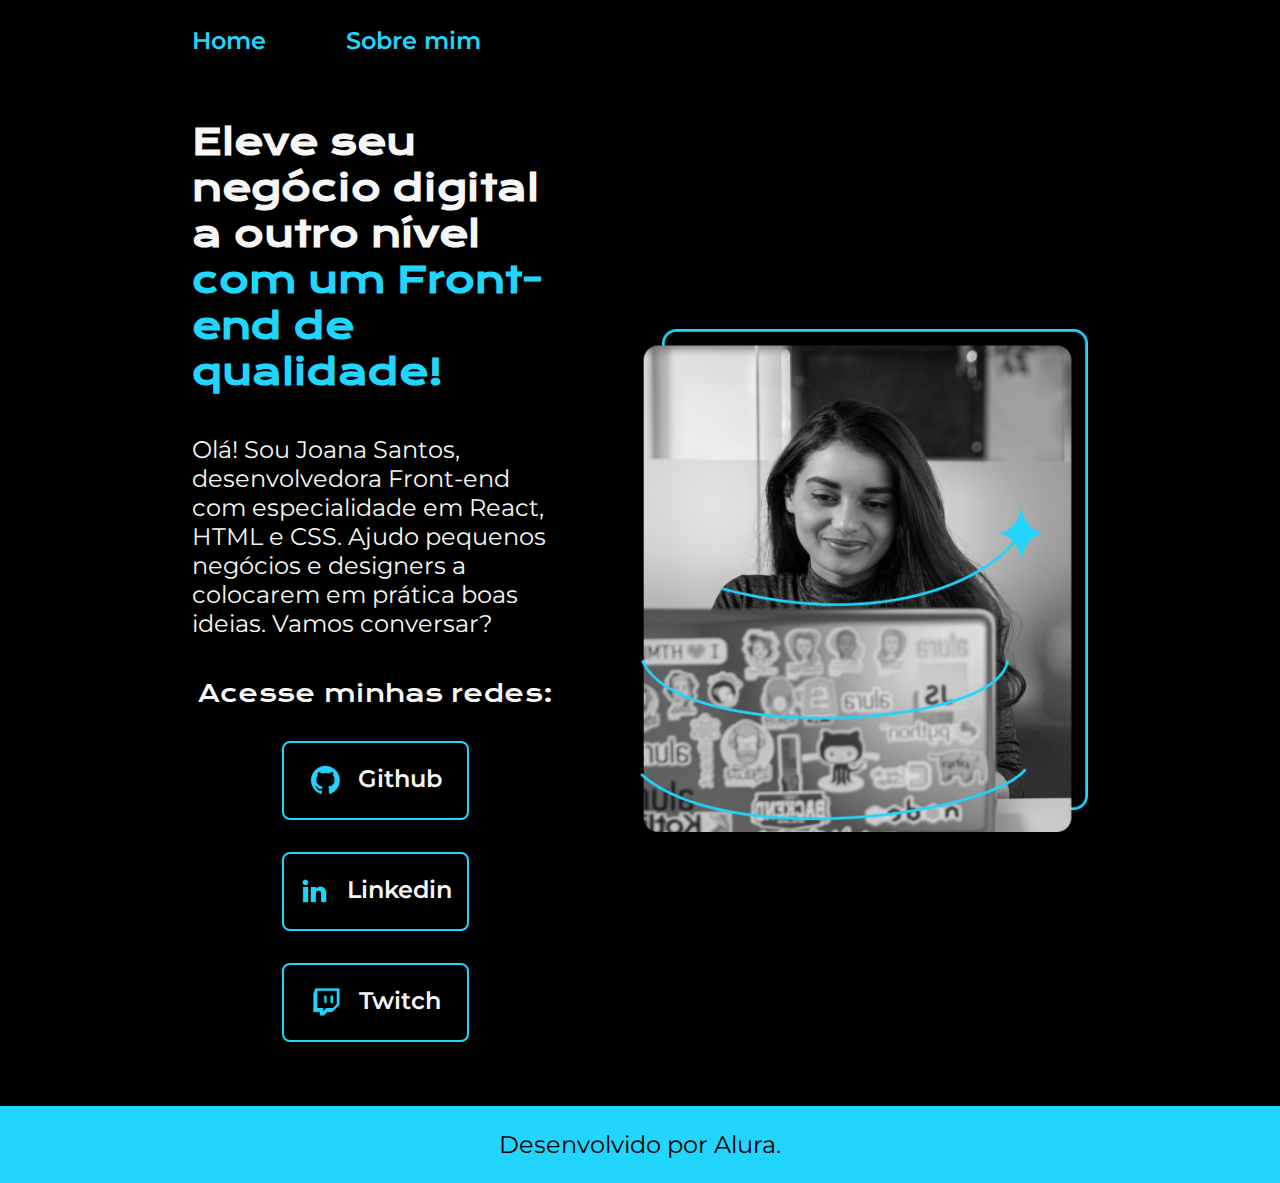
<file: index.html>
<!DOCTYPE html>
<html lang="pt-br">
<head>
    <meta charset="UTF-8">
    <meta http-equiv="X-UA-Compatible" content="IE=edge">
    <meta name="viewport" content="width=device-width, initial-scale=1.0">
    <title>Portfólio</title>
    <link rel="stylesheet" href="./styles/style.css">
</head>

<body>
    <header class="cabecalho">
        <nav class="cabecalho__menu">
            <a class="cabecalho__menu__link" href="index.html">Home</a>
            <a class="cabecalho__menu__link" href="about.html">Sobre mim</a>
        </nav>
    </header>
    <main class="apresentacao">
        <section class="apresentacao__conteudo">
            <h1 class="apresentacao__conteudo__titulo">Eleve seu negócio digital a outro nível <strong class="apresentacao__conteudo__titulo-destaque">com um Front-end de qualidade!</strong></h1>
            <p class="apresentacao__conteudo__texto">Olá! Sou Joana Santos, desenvolvedora Front-end com especialidade em React, HTML e CSS. Ajudo pequenos negócios e designers a colocarem em prática boas ideias. Vamos conversar?</p>
            <div class="apresentacao__links">
                <h2 class="apresentacao__links__subtitulo">Acesse minhas redes:</h2>
                <a class="apresentacao__links__navegacao" href="https://github.com/rafaballerini">
                    <img src="./assets/github.png">
                    Github
                </a>
                <a class="apresentacao__links__navegacao" href="https://linkedin.com/in/rafaellaballerini">
                    <img src="./assets/linkedin.png">
                    Linkedin
                </a>
                <a class="apresentacao__links__navegacao" href="https://twitch.tv/guilimadev">
                    <img src="./assets/twitch.png">
                    Twitch
                </a>
            </div>
        </section>  
        <img class="apresentacao__imagem" src="./assets/Imagem.png" alt="Foto da Joana programando">
    </main>
    <footer class="rodape">
        <p>Desenvolvido por Alura.</p>
    </footer>
</body>
</html>
</file>
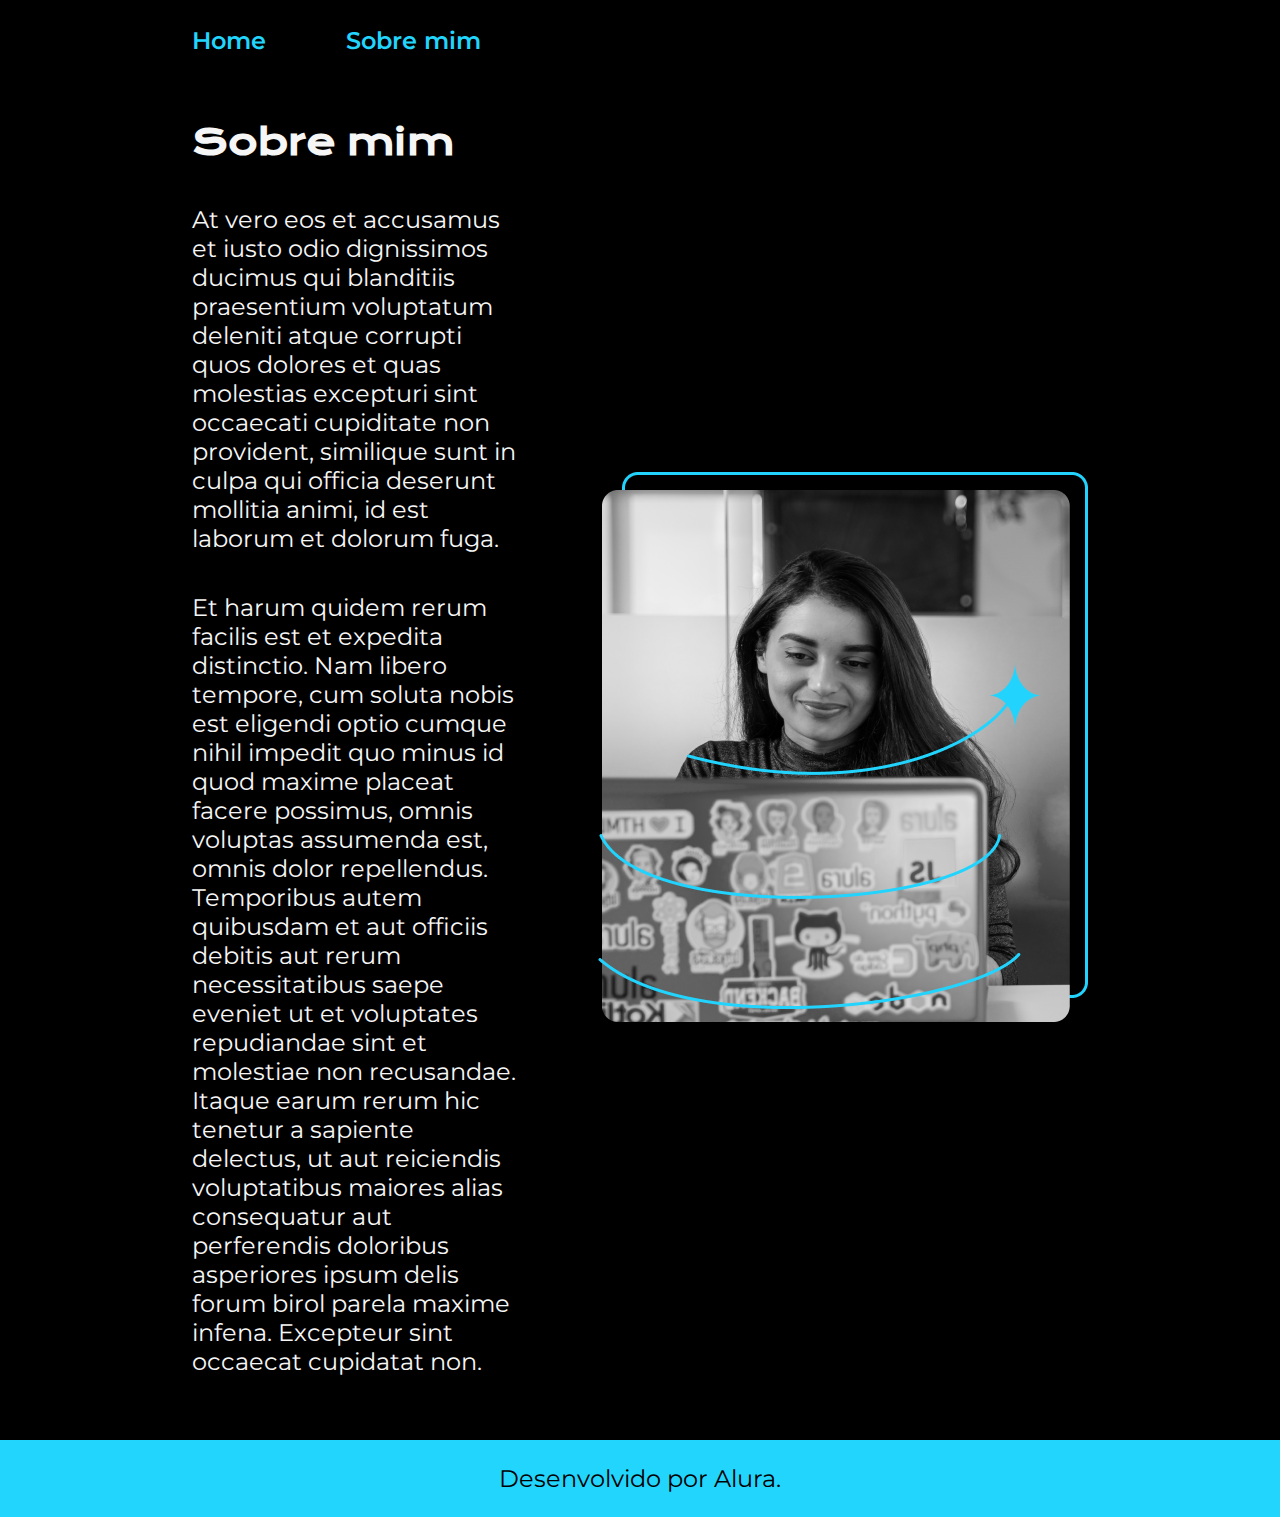
<file: about.html>
<!DOCTYPE html>
<html lang="pt-br">
<head>
    <meta charset="UTF-8">
    <meta http-equiv="X-UA-Compatible" content="IE=edge">
    <meta name="viewport" content="width=device-width, initial-scale=1.0">
    <title>Sobre mim</title>
    <link rel="stylesheet" href="./styles/style.css">
</head>
<body>
    <header class="cabecalho">
        <nav class="cabecalho__menu">
            <a class="cabecalho__menu__link" href="index.html">Home</a>
            <a class="cabecalho__menu__link" href="about.html">Sobre mim</a>
        </nav>
    </header>
    <main class="apresentacao">
        <section class="apresentacao__conteudo">   
            <h1 class="apresentacao__conteudo__titulo">Sobre mim</h1>
            <p class="apresentacao__conteudo__texto">At vero eos et accusamus et iusto odio dignissimos ducimus qui blanditiis praesentium voluptatum deleniti atque corrupti quos dolores et quas molestias excepturi sint occaecati cupiditate non provident, similique sunt in culpa qui officia deserunt mollitia animi, id est laborum et dolorum fuga.</p>
            <p class="apresentacao__conteudo__texto">Et harum quidem rerum facilis est et expedita distinctio. Nam libero tempore, cum soluta nobis est eligendi optio cumque nihil impedit quo minus id quod maxime placeat facere possimus, omnis voluptas assumenda est, omnis dolor repellendus. Temporibus autem quibusdam et aut officiis debitis aut rerum necessitatibus saepe eveniet ut et voluptates repudiandae sint et molestiae non recusandae. Itaque earum rerum hic tenetur a sapiente delectus, ut aut reiciendis voluptatibus maiores alias consequatur aut perferendis doloribus asperiores ipsum delis forum birol parela maxime infena. Excepteur sint occaecat cupidatat non.</p>
        </section>
        <img src="./assets/Imagem.png" alt="Foto da Joana programando">
    </main>
    <footer class="rodape">
        <p>Desenvolvido por Alura.</p>
    </footer>
</body>
</html>
</file>
<file: styles/style.css>
@import url('https://fonts.googleapis.com/css2?family=Krona+One&family=Montserrat:wght@400;600&display=swap');

:root {
    --cor-primaria: #000000;
    --cor-secundaria: #f6f6f6;
    --cor-terciaria: #22d5fd;
    --cor-hover: #272727;

    --fonte-primaria: 'Krona One', sans-serif;
    --fonte-secundaria: "Montserrat", sans-serif;
}

* {
    margin: 0;
    padding: 0;
}

body {
    box-sizing: border-box;
    background-color: var(--cor-primaria);
    color: var(--cor-secundaria);
}

.cabecalho {
    padding: 2% 0% 0% 15%;
}

.cabecalho__menu {
    display: flex;
    gap: 80px;
}

.cabecalho__menu__link {
    font-family: var(--fonte-secundaria);
    font-size: 1.5rem;
    font-weight: 600;   
    color: var(--cor-terciaria);
    text-decoration: none;
}

.apresentacao {
    padding: 5% 15%;
    display: flex;
    align-items: center;
    justify-content: space-between;
    gap: 82px;
}

.apresentacao__conteudo {
    width: 50%;
    display: flex;
    flex-direction: column;
    gap: 40px;
}

.apresentacao__conteudo__titulo {
    font-size: 2.25rem;
    font-family: var(--fonte-primaria);
}

.apresentacao__conteudo__titulo-destaque {
    color: var(--cor-terciaria);
}

.apresentacao__conteudo__texto {
    font-size: 1.5rem;
    font-family: var(--fonte-secundaria);
}

.apresentacao__links {
    display: flex;
    flex-direction: column;
    justify-content: space-between;
    align-items: center;
    gap: 32px;
}

.apresentacao__links__subtitulo {
    font-family: var(--fonte-primaria);
    font-weight: 400;
    font-size: 1.5rem;
}

.apresentacao__links__navegacao {
    display: flex;
    justify-content: center;
    gap: 16px;
    border: 2px solid var(--cor-terciaria);
    width: 50%;
    text-align: center;
    border-radius: 8px;
    font-size: 1.5rem;
    font-weight: 600;
    padding: 21.5px 0;
    text-decoration: none;
    color:var(--cor-secundaria);
    font-family: var(--fonte-secundaria);
}

.apresentacao__links__link:hover {
    background-color: var(--cor-hover);
}

.apresentacao__imagem {
    width: 50%;
}

.rodape {
    padding: 24px;
    color: var(--cor-primaria);
    background-color: var(--cor-terciaria);
    text-align: center;
    font-family: var(--fonte-secundaria);
    font-weight: 400;
    font-size: 1.5rem;
}

@media (max-width: 1200px) {
    .cabecalho {
        padding: 10%;
    }
    
    .cabecalho__menu {
        justify-content: center;
    }

    .apresentacao {
        flex-direction: column-reverse;
        padding: 5%;
    }

    .apresentacao__conteudo {
        width: auto;
    }
}
</file>
